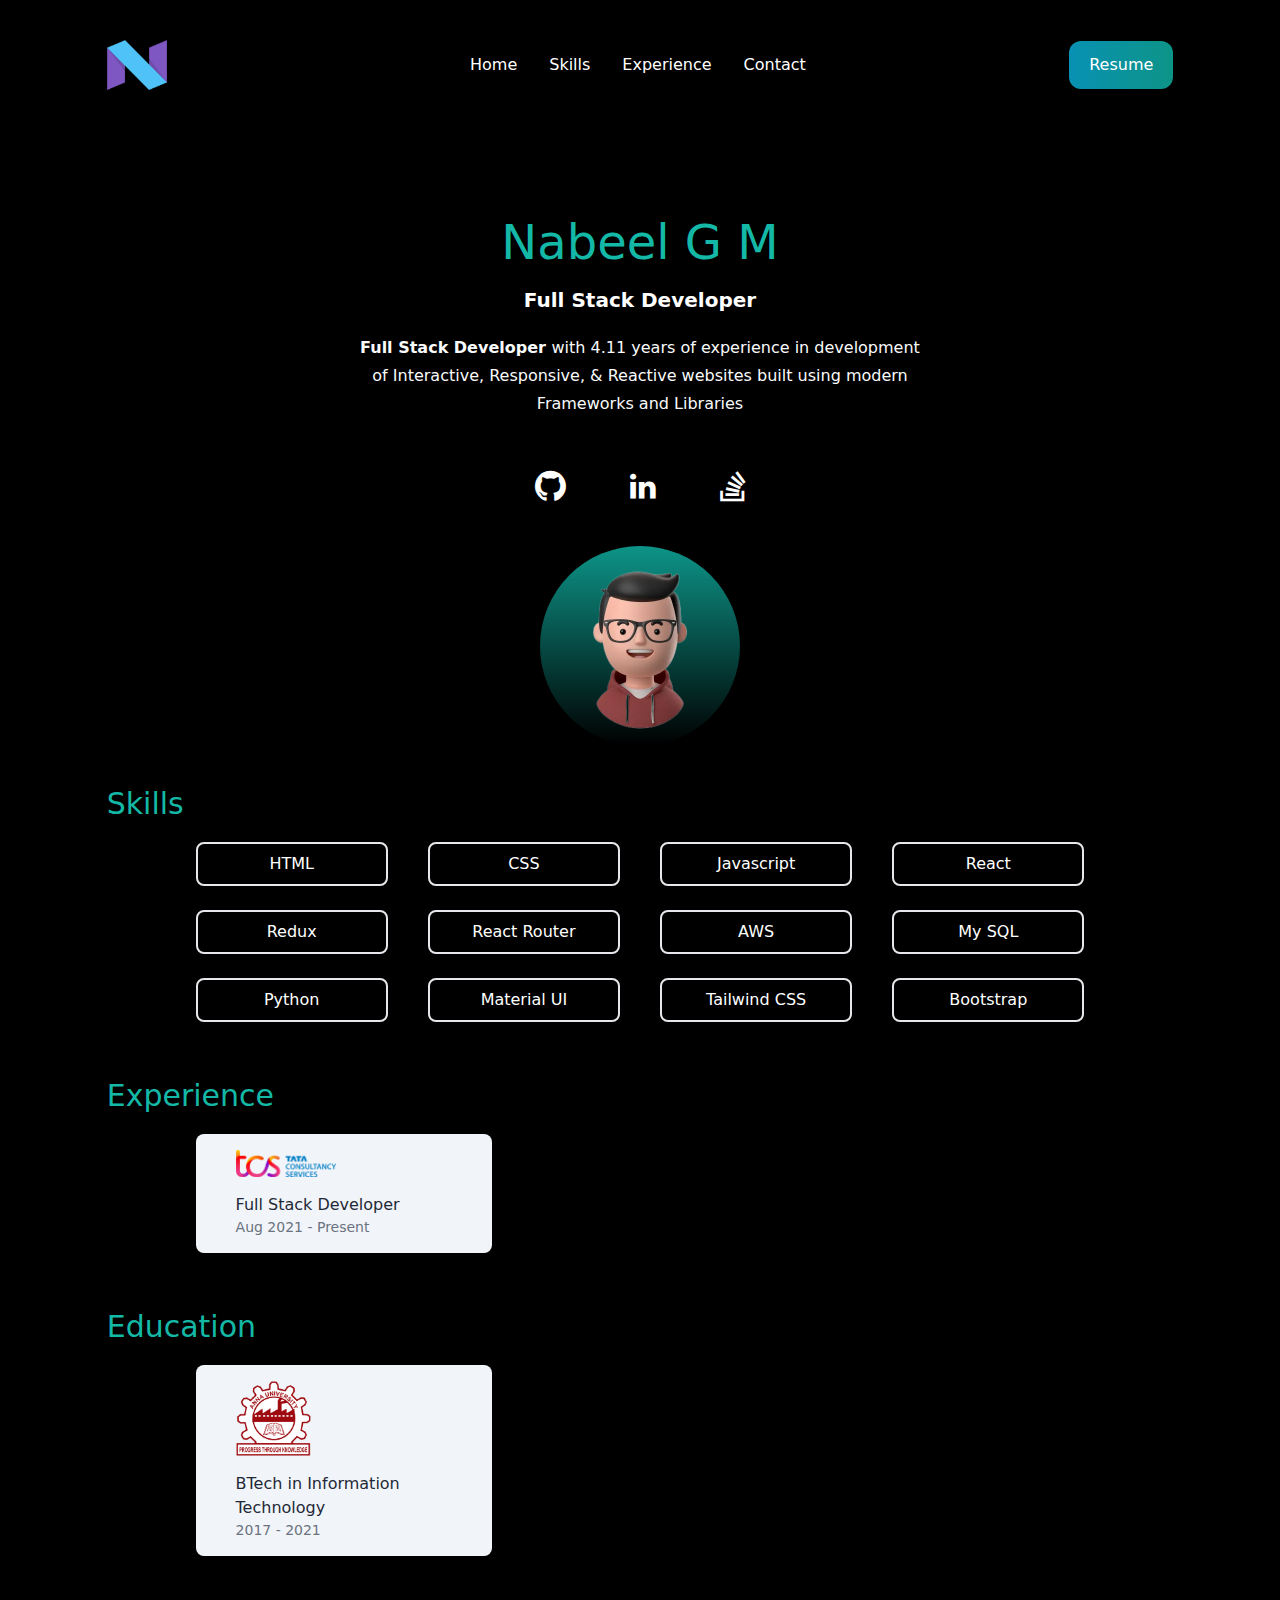
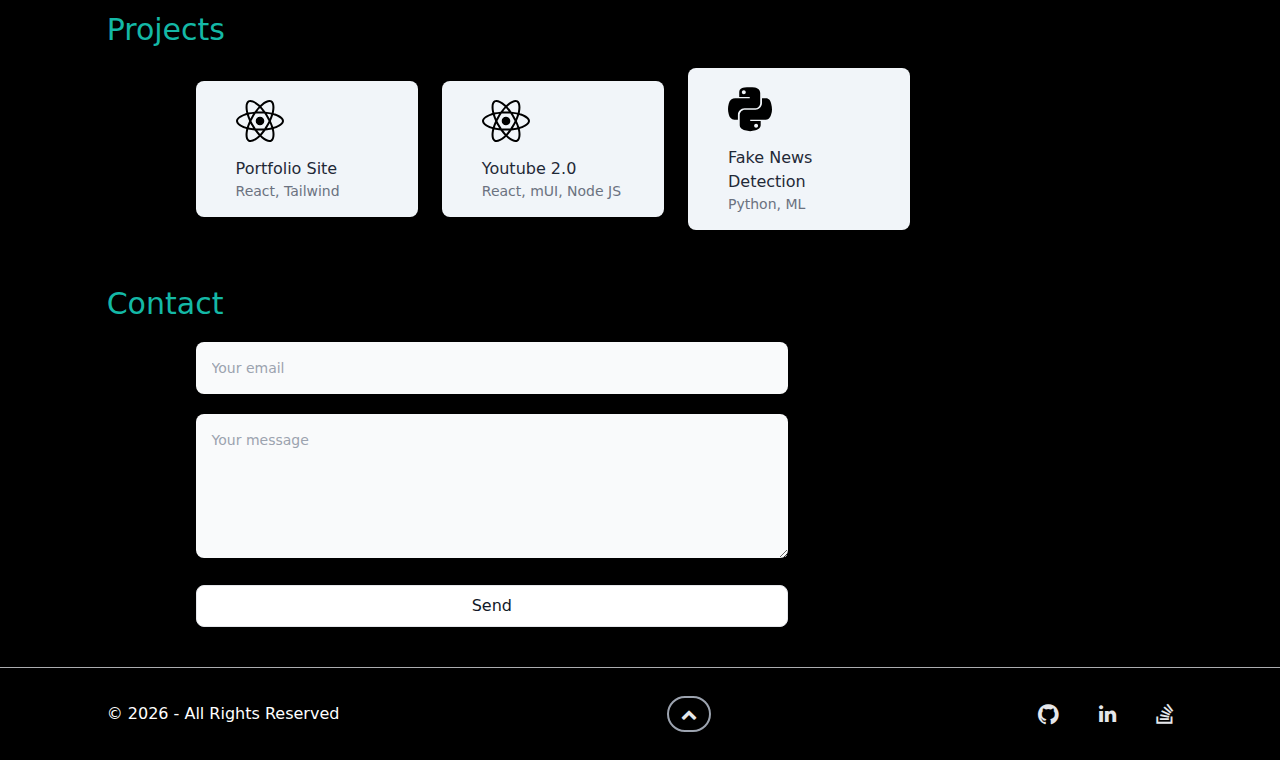
<file: index.html>
<!doctype html><html lang="en"><head><meta charset="utf-8"/><link rel="icon" href="./favicon.ico"/><meta name="viewport" content="width=device-width,initial-scale=1"/><meta name="theme-color" content="#000000"/><meta name="description" content="Nabeel GM's Portfolio site"/><meta name="author" content="Nabeel G M"/><link rel="stylesheet" href="https://cdnjs.cloudflare.com/ajax/libs/font-awesome/4.7.0/css/font-awesome.min.css"/><title>Nabeel G M</title><script defer="defer" src="./static/js/main.d450a55c.js"></script><link href="./static/css/main.77db47c7.css" rel="stylesheet"></head><body><noscript>You need to enable JavaScript to run this app.</noscript><section id="root"></section></body></html>
</file>
<file: static/css/main.77db47c7.css>
/*
! tailwindcss v3.2.2 | MIT License | https://tailwindcss.com
*/*,:after,:before{border:0 solid #e5e7eb;box-sizing:border-box}:after,:before{--tw-content:""}html{-webkit-text-size-adjust:100%;-webkit-font-feature-settings:normal;font-feature-settings:normal;font-family:ui-sans-serif,system-ui,-apple-system,BlinkMacSystemFont,Segoe UI,Roboto,Helvetica Neue,Arial,Noto Sans,sans-serif,Apple Color Emoji,Segoe UI Emoji,Segoe UI Symbol,Noto Color Emoji;line-height:1.5;tab-size:4}body{line-height:inherit;margin:0}hr{border-top-width:1px;color:inherit;height:0}abbr:where([title]){-webkit-text-decoration:underline dotted;text-decoration:underline dotted}h1,h2,h3,h4,h5,h6{font-size:inherit;font-weight:inherit}a{color:inherit;text-decoration:inherit}b,strong{font-weight:bolder}code,kbd,pre,samp{font-family:ui-monospace,SFMono-Regular,Menlo,Monaco,Consolas,Liberation Mono,Courier New,monospace;font-size:1em}small{font-size:80%}sub,sup{font-size:75%;line-height:0;position:relative;vertical-align:baseline}sub{bottom:-.25em}sup{top:-.5em}table{border-collapse:collapse;border-color:inherit;text-indent:0}button,input,optgroup,select,textarea{color:inherit;font-family:inherit;font-size:100%;font-weight:inherit;line-height:inherit;margin:0;padding:0}button,select{text-transform:none}[type=button],[type=reset],[type=submit],button{-webkit-appearance:button;background-color:transparent;background-image:none}:-moz-focusring{outline:auto}:-moz-ui-invalid{box-shadow:none}progress{vertical-align:baseline}::-webkit-inner-spin-button,::-webkit-outer-spin-button{height:auto}[type=search]{-webkit-appearance:textfield;outline-offset:-2px}::-webkit-search-decoration{-webkit-appearance:none}::-webkit-file-upload-button{-webkit-appearance:button;font:inherit}summary{display:list-item}blockquote,dd,dl,figure,h1,h2,h3,h4,h5,h6,hr,p,pre{margin:0}fieldset{margin:0}fieldset,legend{padding:0}menu,ol,ul{list-style:none;margin:0;padding:0}textarea{resize:vertical}input::-webkit-input-placeholder,textarea::-webkit-input-placeholder{color:#9ca3af;opacity:1}input:-ms-input-placeholder,textarea:-ms-input-placeholder{color:#9ca3af;opacity:1}input::placeholder,textarea::placeholder{color:#9ca3af;opacity:1}[role=button],button{cursor:pointer}:disabled{cursor:default}audio,canvas,embed,iframe,img,object,svg,video{display:block;vertical-align:middle}img,video{height:auto;max-width:100%}[hidden]{display:none}*,:after,:before{--tw-border-spacing-x:0;--tw-border-spacing-y:0;--tw-translate-x:0;--tw-translate-y:0;--tw-rotate:0;--tw-skew-x:0;--tw-skew-y:0;--tw-scale-x:1;--tw-scale-y:1;--tw-pan-x: ;--tw-pan-y: ;--tw-pinch-zoom: ;--tw-scroll-snap-strictness:proximity;--tw-ordinal: ;--tw-slashed-zero: ;--tw-numeric-figure: ;--tw-numeric-spacing: ;--tw-numeric-fraction: ;--tw-ring-inset: ;--tw-ring-offset-width:0px;--tw-ring-offset-color:#fff;--tw-ring-color:rgba(59,130,246,.5);--tw-ring-offset-shadow:0 0 #0000;--tw-ring-shadow:0 0 #0000;--tw-shadow:0 0 #0000;--tw-shadow-colored:0 0 #0000;--tw-blur: ;--tw-brightness: ;--tw-contrast: ;--tw-grayscale: ;--tw-hue-rotate: ;--tw-invert: ;--tw-saturate: ;--tw-sepia: ;--tw-drop-shadow: ;--tw-backdrop-blur: ;--tw-backdrop-brightness: ;--tw-backdrop-contrast: ;--tw-backdrop-grayscale: ;--tw-backdrop-hue-rotate: ;--tw-backdrop-invert: ;--tw-backdrop-opacity: ;--tw-backdrop-saturate: ;--tw-backdrop-sepia: }::-webkit-backdrop{--tw-border-spacing-x:0;--tw-border-spacing-y:0;--tw-translate-x:0;--tw-translate-y:0;--tw-rotate:0;--tw-skew-x:0;--tw-skew-y:0;--tw-scale-x:1;--tw-scale-y:1;--tw-pan-x: ;--tw-pan-y: ;--tw-pinch-zoom: ;--tw-scroll-snap-strictness:proximity;--tw-ordinal: ;--tw-slashed-zero: ;--tw-numeric-figure: ;--tw-numeric-spacing: ;--tw-numeric-fraction: ;--tw-ring-inset: ;--tw-ring-offset-width:0px;--tw-ring-offset-color:#fff;--tw-ring-color:rgba(59,130,246,.5);--tw-ring-offset-shadow:0 0 #0000;--tw-ring-shadow:0 0 #0000;--tw-shadow:0 0 #0000;--tw-shadow-colored:0 0 #0000;--tw-blur: ;--tw-brightness: ;--tw-contrast: ;--tw-grayscale: ;--tw-hue-rotate: ;--tw-invert: ;--tw-saturate: ;--tw-sepia: ;--tw-drop-shadow: ;--tw-backdrop-blur: ;--tw-backdrop-brightness: ;--tw-backdrop-contrast: ;--tw-backdrop-grayscale: ;--tw-backdrop-hue-rotate: ;--tw-backdrop-invert: ;--tw-backdrop-opacity: ;--tw-backdrop-saturate: ;--tw-backdrop-sepia: }::backdrop{--tw-border-spacing-x:0;--tw-border-spacing-y:0;--tw-translate-x:0;--tw-translate-y:0;--tw-rotate:0;--tw-skew-x:0;--tw-skew-y:0;--tw-scale-x:1;--tw-scale-y:1;--tw-pan-x: ;--tw-pan-y: ;--tw-pinch-zoom: ;--tw-scroll-snap-strictness:proximity;--tw-ordinal: ;--tw-slashed-zero: ;--tw-numeric-figure: ;--tw-numeric-spacing: ;--tw-numeric-fraction: ;--tw-ring-inset: ;--tw-ring-offset-width:0px;--tw-ring-offset-color:#fff;--tw-ring-color:rgba(59,130,246,.5);--tw-ring-offset-shadow:0 0 #0000;--tw-ring-shadow:0 0 #0000;--tw-shadow:0 0 #0000;--tw-shadow-colored:0 0 #0000;--tw-blur: ;--tw-brightness: ;--tw-contrast: ;--tw-grayscale: ;--tw-hue-rotate: ;--tw-invert: ;--tw-saturate: ;--tw-sepia: ;--tw-drop-shadow: ;--tw-backdrop-blur: ;--tw-backdrop-brightness: ;--tw-backdrop-contrast: ;--tw-backdrop-grayscale: ;--tw-backdrop-hue-rotate: ;--tw-backdrop-invert: ;--tw-backdrop-opacity: ;--tw-backdrop-saturate: ;--tw-backdrop-sepia: }.container{width:100%}@media (min-width:640px){.container{max-width:640px}}@media (min-width:768px){.container{max-width:768px}}@media (min-width:1024px){.container{max-width:1024px}}@media (min-width:1280px){.container{max-width:1280px}}@media (min-width:1536px){.container{max-width:1536px}}.static{position:static}.absolute{position:absolute}.sticky{position:-webkit-sticky;position:sticky}.right-5{right:1.25rem}.top-28{top:7rem}.my-10{margin-bottom:2.5rem;margin-top:2.5rem}.mx-auto{margin-left:auto;margin-right:auto}.my-5{margin-bottom:1.25rem;margin-top:1.25rem}.my-auto{margin-bottom:auto;margin-top:auto}.mb-7{margin-bottom:1.75rem}.mt-7{margin-top:1.75rem}.ml-5{margin-left:1.25rem}.mb-10{margin-bottom:2.5rem}.mb-4{margin-bottom:1rem}.mb-14{margin-bottom:3.5rem}.mt-4{margin-top:1rem}.mt-3{margin-top:.75rem}.mt-5{margin-top:1.25rem}.mb-12{margin-bottom:3rem}.ml-10{margin-left:2.5rem}.block{display:block}.flex{display:flex}.inline-flex{display:inline-flex}.grid{display:grid}.hidden{display:none}.h-auto{height:auto}.h-36{height:9rem}.h-4{height:1rem}.h-screen{height:100vh}.min-h-screen{min-height:100vh}.w-fit{width:-webkit-fit-content;width:-moz-fit-content;width:fit-content}.w-full{width:100%}.w-5\/6{width:83.333333%}.w-12{width:3rem}.w-11{width:2.75rem}.w-4{width:1rem}.w-screen{width:100vw}.max-w-2xl{max-width:42rem}.basis-1\/5{flex-basis:20%}.cursor-pointer{cursor:pointer}.grid-cols-2{grid-template-columns:repeat(2,minmax(0,1fr))}.flex-row{flex-direction:row}.flex-col{flex-direction:column}.flex-wrap{flex-wrap:wrap}.items-center{align-items:center}.justify-center{justify-content:center}.justify-between{justify-content:space-between}.gap-4{gap:1rem}.gap-2{gap:.5rem}.gap-10{gap:2.5rem}.gap-16{gap:4rem}.gap-6{gap:1.5rem}.gap-x-10{-webkit-column-gap:2.5rem;column-gap:2.5rem}.gap-y-6{row-gap:1.5rem}.rounded-lg{border-radius:.5rem}.rounded-md{border-radius:.375rem}.rounded-full{border-radius:9999px}.rounded-xl{border-radius:.75rem}.border-2{border-width:2px}.border,.border-\[1px\]{border-width:1px}.border-t-\[1px\]{border-top-width:1px}.border-slate-500{--tw-border-opacity:1;border-color:rgb(100 116 139/var(--tw-border-opacity))}.border-\[2\]{border-color:2}.border-white{--tw-border-opacity:1;border-color:rgb(255 255 255/var(--tw-border-opacity))}.border-gray-400{--tw-border-opacity:1;border-color:rgb(156 163 175/var(--tw-border-opacity))}.border-teal-600{--tw-border-opacity:1;border-color:rgb(13 148 136/var(--tw-border-opacity))}.border-gray-600{--tw-border-opacity:1;border-color:rgb(75 85 99/var(--tw-border-opacity))}.border-t-gray-200{--tw-border-opacity:1;border-top-color:rgb(229 231 235/var(--tw-border-opacity))}.border-opacity-75{--tw-border-opacity:0.75}.bg-black{--tw-bg-opacity:1;background-color:rgb(0 0 0/var(--tw-bg-opacity))}.bg-slate-100{--tw-bg-opacity:1;background-color:rgb(241 245 249/var(--tw-bg-opacity))}.bg-gray-50{--tw-bg-opacity:1;background-color:rgb(249 250 251/var(--tw-bg-opacity))}.bg-white{--tw-bg-opacity:1;background-color:rgb(255 255 255/var(--tw-bg-opacity))}.bg-gray-900{--tw-bg-opacity:1;background-color:rgb(17 24 39/var(--tw-bg-opacity))}.bg-gradient-to-r{background-image:linear-gradient(to right,var(--tw-gradient-stops))}.bg-gradient-to-b{background-image:linear-gradient(to bottom,var(--tw-gradient-stops))}.from-lime-900{--tw-gradient-from:#365314;--tw-gradient-to:rgba(54,83,20,0);--tw-gradient-stops:var(--tw-gradient-from),var(--tw-gradient-to)}.from-teal-600{--tw-gradient-from:#0d9488;--tw-gradient-to:rgba(13,148,136,0);--tw-gradient-stops:var(--tw-gradient-from),var(--tw-gradient-to)}.from-cyan-600{--tw-gradient-from:#0891b2;--tw-gradient-to:rgba(8,145,178,0);--tw-gradient-stops:var(--tw-gradient-from),var(--tw-gradient-to)}.to-cyan-600{--tw-gradient-to:#0891b2}.to-teal-600{--tw-gradient-to:#0d9488}.fill-current{fill:currentColor}.p-1{padding:.25rem}.p-4{padding:1rem}.p-5{padding:1.25rem}.p-2{padding:.5rem}.p-10{padding:2.5rem}.py-10{padding-bottom:2.5rem;padding-top:2.5rem}.py-2{padding-bottom:.5rem;padding-top:.5rem}.px-10{padding-left:2.5rem;padding-right:2.5rem}.py-4{padding-bottom:1rem;padding-top:1rem}.py-7{padding-bottom:1.75rem;padding-top:1.75rem}.px-3{padding-left:.75rem;padding-right:.75rem}.px-4{padding-left:1rem;padding-right:1rem}.px-5{padding-left:1.25rem;padding-right:1.25rem}.py-3{padding-bottom:.75rem;padding-top:.75rem}.pt-1{padding-top:.25rem}.pb-3{padding-bottom:.75rem}.text-left{text-align:left}.text-center{text-align:center}.align-top{vertical-align:top}.text-4xl{font-size:2.25rem;line-height:2.5rem}.text-xl{font-size:1.25rem;line-height:1.75rem}.text-base{font-size:1rem;line-height:1.5rem}.text-3xl{font-size:1.875rem;line-height:2.25rem}.text-sm{font-size:.875rem;line-height:1.25rem}.text-2xl{font-size:1.5rem;line-height:2rem}.font-medium{font-weight:500}.font-semibold{font-weight:600}.font-normal{font-weight:400}.leading-7{line-height:1.75rem}.text-white{--tw-text-opacity:1;color:rgb(255 255 255/var(--tw-text-opacity))}.text-slate-300{--tw-text-opacity:1;color:rgb(203 213 225/var(--tw-text-opacity))}.text-teal-500{--tw-text-opacity:1;color:rgb(20 184 166/var(--tw-text-opacity))}.text-gray-50{--tw-text-opacity:1;color:rgb(249 250 251/var(--tw-text-opacity))}.text-gray-800{--tw-text-opacity:1;color:rgb(31 41 55/var(--tw-text-opacity))}.text-gray-500{--tw-text-opacity:1;color:rgb(107 114 128/var(--tw-text-opacity))}.text-gray-600{--tw-text-opacity:1;color:rgb(75 85 99/var(--tw-text-opacity))}.text-gray-900{--tw-text-opacity:1;color:rgb(17 24 39/var(--tw-text-opacity))}.text-gray-200{--tw-text-opacity:1;color:rgb(229 231 235/var(--tw-text-opacity))}.outline-none{outline:2px solid transparent;outline-offset:2px}.filter{-webkit-filter:var(--tw-blur) var(--tw-brightness) var(--tw-contrast) var(--tw-grayscale) var(--tw-hue-rotate) var(--tw-invert) var(--tw-saturate) var(--tw-sepia) var(--tw-drop-shadow);filter:var(--tw-blur) var(--tw-brightness) var(--tw-contrast) var(--tw-grayscale) var(--tw-hue-rotate) var(--tw-invert) var(--tw-saturate) var(--tw-sepia) var(--tw-drop-shadow)}html{background-color:#000;color:#fff;scroll-behavior:smooth}.hover\:border-gray-200:hover{--tw-border-opacity:1;border-color:rgb(229 231 235/var(--tw-border-opacity))}.hover\:border-gray-100:hover{--tw-border-opacity:1;border-color:rgb(243 244 246/var(--tw-border-opacity))}.hover\:bg-white:hover{--tw-bg-opacity:1;background-color:rgb(255 255 255/var(--tw-bg-opacity))}.hover\:bg-teal-700:hover{--tw-bg-opacity:1;background-color:rgb(15 118 110/var(--tw-bg-opacity))}.hover\:bg-gray-700:hover{--tw-bg-opacity:1;background-color:rgb(55 65 81/var(--tw-bg-opacity))}.hover\:from-teal-600:hover{--tw-gradient-from:#0d9488;--tw-gradient-to:rgba(13,148,136,0);--tw-gradient-stops:var(--tw-gradient-from),var(--tw-gradient-to)}.hover\:to-cyan-600:hover{--tw-gradient-to:#0891b2}.hover\:text-gray-800:hover{--tw-text-opacity:1;color:rgb(31 41 55/var(--tw-text-opacity))}.hover\:text-gray-50:hover{--tw-text-opacity:1;color:rgb(249 250 251/var(--tw-text-opacity))}.hover\:text-gray-100:hover{--tw-text-opacity:1;color:rgb(243 244 246/var(--tw-text-opacity))}.hover\:text-teal-300:hover{--tw-text-opacity:1;color:rgb(94 234 212/var(--tw-text-opacity))}@media (min-width:768px){.md\:flex{display:flex}.md\:hidden{display:none}.md\:w-2\/3,.md\:w-4\/6{width:66.666667%}.md\:grid-cols-3{grid-template-columns:repeat(3,minmax(0,1fr))}}@media (min-width:1024px){.lg\:flex{display:flex}.lg\:w-1\/3{width:33.333333%}.lg\:w-1\/4{width:25%}.lg\:max-w-xl{max-width:36rem}.lg\:grid-cols-4{grid-template-columns:repeat(4,minmax(0,1fr))}.lg\:text-5xl{font-size:3rem;line-height:1}}.\[\&\>\*\]\:mx-4>*{margin-left:1rem;margin-right:1rem}.\[\&\>\*\]\:mb-5>*{margin-bottom:1.25rem}.\[\&\>\*\]\:rounded-md>*{border-radius:.375rem}.\[\&\>\*\]\:rounded-lg>*{border-radius:.5rem}.\[\&\>\*\]\:border-2>*{border-width:2px}.\[\&\>\*\]\:bg-black>*{--tw-bg-opacity:1;background-color:rgb(0 0 0/var(--tw-bg-opacity))}.\[\&\>\*\]\:p-2>*{padding:.5rem}.\[\&\>\*\]\:py-2>*{padding-bottom:.5rem;padding-top:.5rem}.\[\&\>\*\]\:px-1>*{padding-left:.25rem;padding-right:.25rem}.\[\&\>\*\]\:text-center>*{text-align:center}
/*# sourceMappingURL=main.77db47c7.css.map*/
</file>
